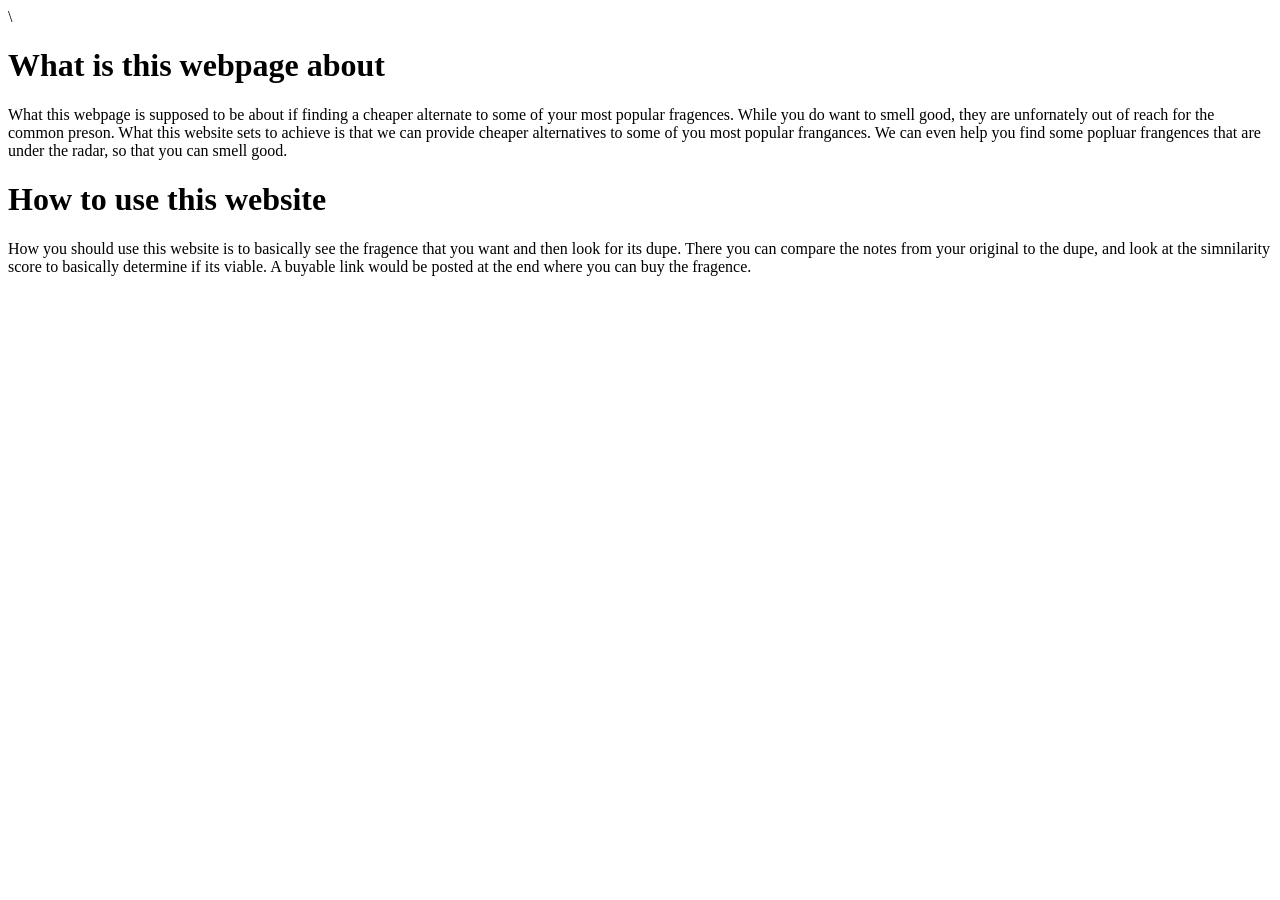
<file: Index.html>
<html lang = "en">\
  <head>
  <Title>Dupe fragences</Title>
  </head>
  <body>
    <h1>What is this webpage about</h1>
    <p>What this webpage is supposed to be about if finding a cheaper alternate to some of your most popular fragences. While you do want to smell good, they are unfornately out of reach for the common preson. What this website sets to achieve is that we can provide cheaper alternatives to some of you most popular frangances. We can even help you find some popluar frangences that are under the radar, so that you can smell good.</p>

    <h1>How to use this website</h1>
    <p>How you should use this website is to basically see the fragence that you want and then look for its dupe. There you can compare the notes from your original to the dupe, and look at the simnilarity score to basically determine if its viable. A buyable link would be posted at the end where you can buy the fragence.</p>
    
  </body>
  
</html>
</file>
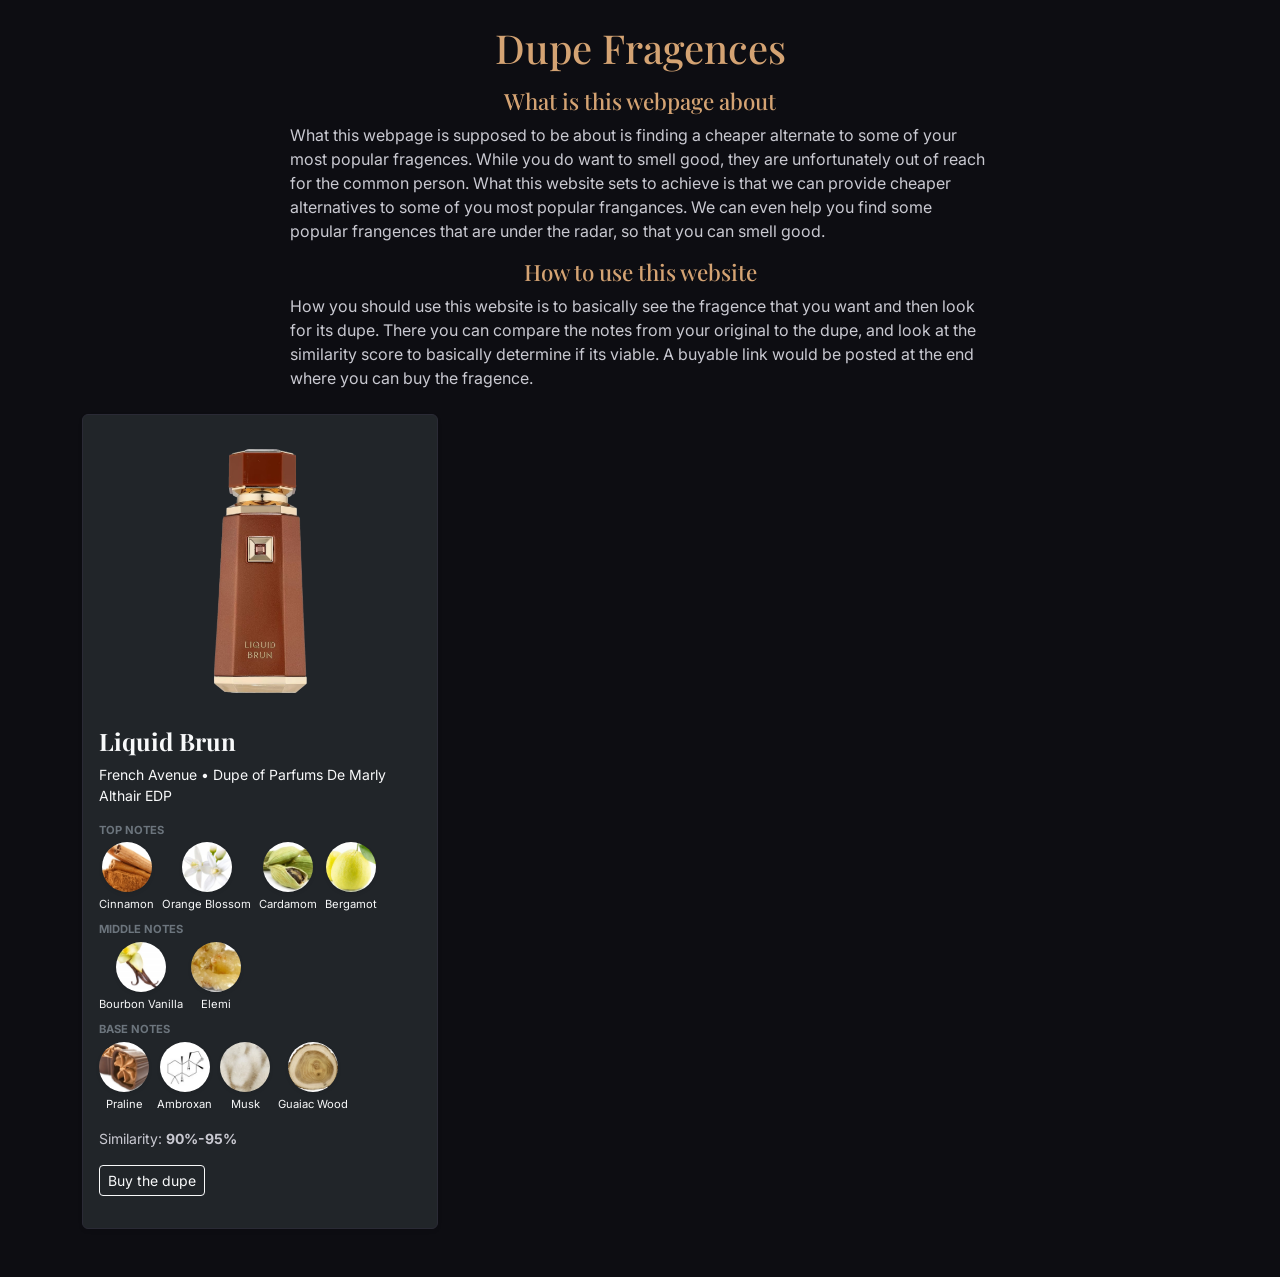
<file: index.html>
<html lang = "en">
  <head>
    <meta charset="UTF-8">
    <meta name="viewport" content="width=device-width, initial-scale=1">
  <Title>Dupe fragences</Title>
      
    <link rel="preconnect" href="https://fonts.googleapis.com">
    <link rel="preconnect" href="https://fonts.gstatic.com" crossorigin>
    <link href="https://fonts.googleapis.com/css2?family=Inter:wght@400;600&family=Playfair+Display:wght@600;700&display=swap" rel="stylesheet"> 
    
    <link href="https://cdn.jsdelivr.net/npm/bootstrap@5.3.3/dist/css/bootstrap.min.css" rel="stylesheet">
    <link rel="stylesheet" href = "style.css">
    <style>
    .note-img {
      width: 50px;
      height: 50px;
      object-fit: cover;
      border-radius: 50%;
    }
    .note-label {
      font-size: 0.7rem;
      margin-top: 4px;
    }
  </style>
  </head>
  <body>
    <div class="container py-4">
    <h1>Dupe Fragences</h1>
    <h2>What is this webpage about</h2>
    <p>What this webpage is supposed to be about is finding a cheaper alternate to some of your most popular fragences. While you do want to smell good, they are unfortunately out of reach for the common person. What this website sets to achieve is that we can provide cheaper alternatives to some of you most popular frangances. We can even help you find some popular frangences that are under the radar, so that you can smell good.</p>

    <h2>How to use this website</h2>
    <p>How you should use this website is to basically see the fragence that you want and then look for its dupe. There you can compare the notes from your original to the dupe, and look at the similarity score to basically determine if its viable. A buyable link would be posted at the end where you can buy the fragence.</p>
     <div class="row mt-4" id="container"></div>
    </div>
  </body>
  <script src="fragrances.js"></script>
  
</html>
</file>
<file: style.css>
:root {
  --bg: #0d0d12;
  --card: #1a1a22;
  --border: #2a2a35;
  --accent: #d4a373;
}
body {
  background-color: #0d0d12 !important;
  color: #f1f1f1;
  font-family: 'Inter', sans-serif;
}
.card-title {
  font-family: 'Playfair Display', serif;
}

h1 {
  color: var(--accent);
  font-family: 'Playfair Display', serif;
  text-align: center;
  margin-bottom: 1rem;
}

h2 {
  font-size: 1.4rem;
  text-align: center;
  font-family: 'Playfair Display', serif;
  color: var(--accent);
}
p {
  max-width: 700px;
  margin-left: auto;
  margin-right: auto;
  color: #c9c9d1;
}
.card {
  background: var(--card); 
  border: 1px solid var(--border);
  text-align: left; 
  transition: transform .4s, box-shadow .4s ease, border-color .4s ease; 
}
.card:hover {
  transform: translateY(-8px); 
  box-shadow: 0 12px 30px rgba(212, 163, 115, .95);
  border-color: rgba(212, 163, 115, .6);
}
</file>
